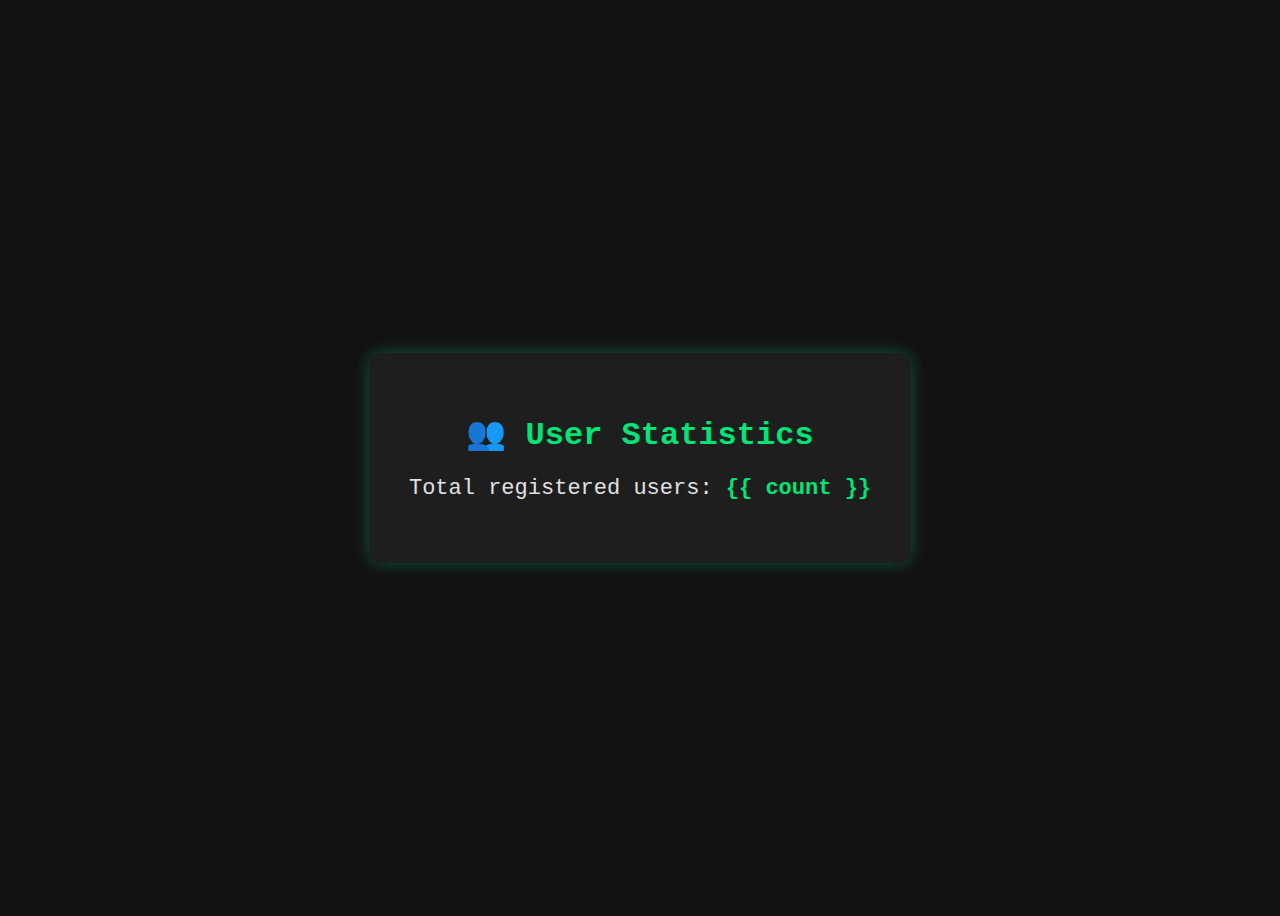
<file: templates/admin_usercount.html>
<!DOCTYPE html>
<html lang="en">
<head>
    <meta charset="UTF-8">
    <title>Admin - User Count</title>
    <style>
        body {
            font-family: 'Consolas', monospace;
            background: #121212;
            color: #e0e0e0;
            display: flex;
            align-items: center;
            justify-content: center;
            height: 100vh;
        }
        .card {
            background: #1e1e1e;
            padding: 40px;
            border-radius: 12px;
            text-align: center;
            box-shadow: 0 0 15px rgba(0,255,150,0.3);
        }
        h1 {
            color: #00e676;
            margin-bottom: 10px;
        }
        p {
            font-size: 22px;
        }
    </style>
</head>
<body>
    <div class="card">
        <h1>👥 User Statistics</h1>
        <p>Total registered users: <strong style="color:#00e676;">{{ count }}</strong></p>
    </div>
</body>
</html>
</file>
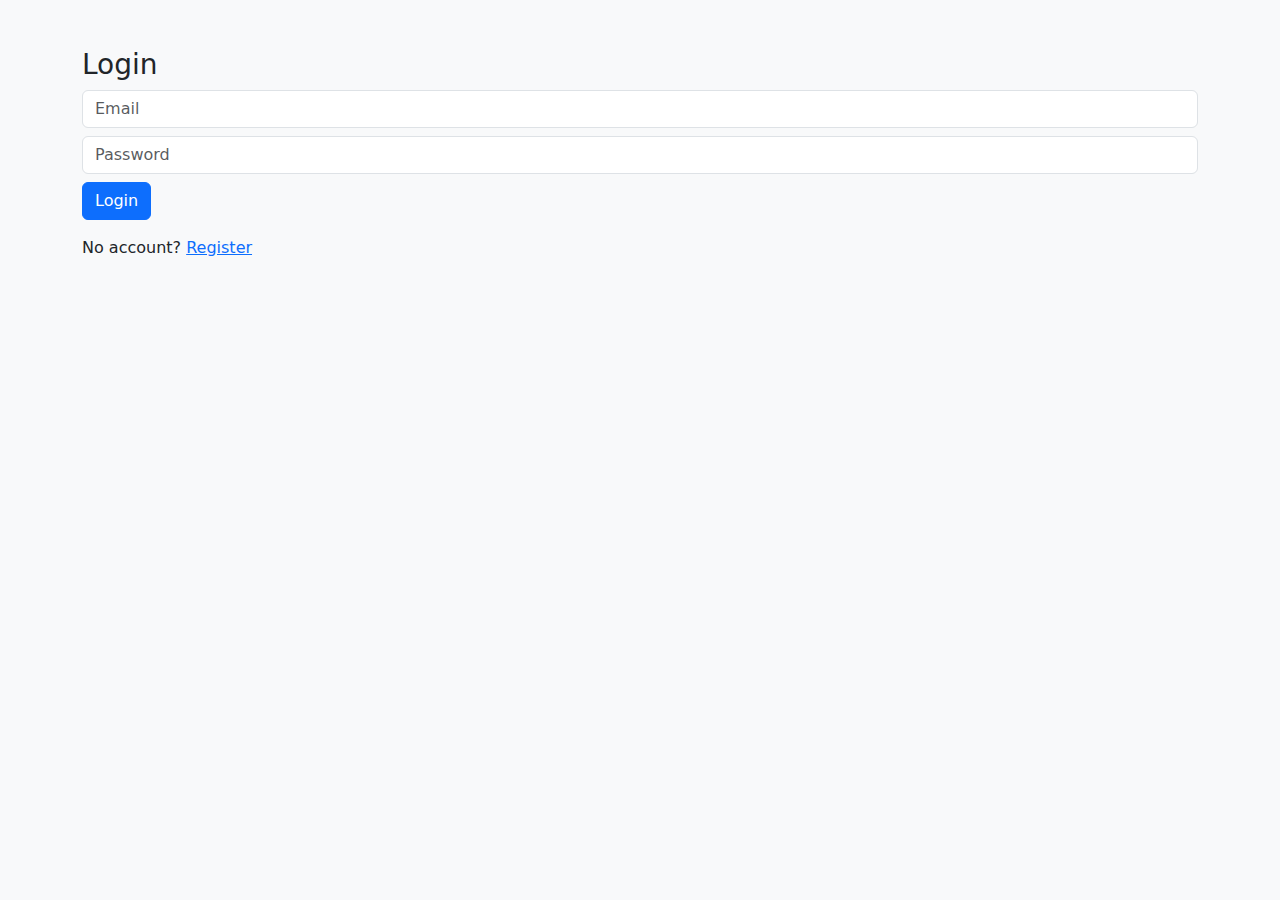
<file: templates/login.html>
<!doctype html>
<html>
<head>
  <meta charset="utf-8"><title>Login</title>
  <link href="https://cdn.jsdelivr.net/npm/bootstrap@5.3.2/dist/css/bootstrap.min.css" rel="stylesheet">
</head>
<body class="bg-light">
  <div class="container py-5">
    <h3>Login</h3>
    <form method="POST">
      <input class="form-control mb-2" name="email" placeholder="Email" required>
      <input class="form-control mb-2" name="password" type="password" placeholder="Password" required>
      <button class="btn btn-primary">Login</button>
    </form>
    <p class="mt-3">No account? <a href="/register">Register</a></p>
  </div>
</body>
</html>
</file>
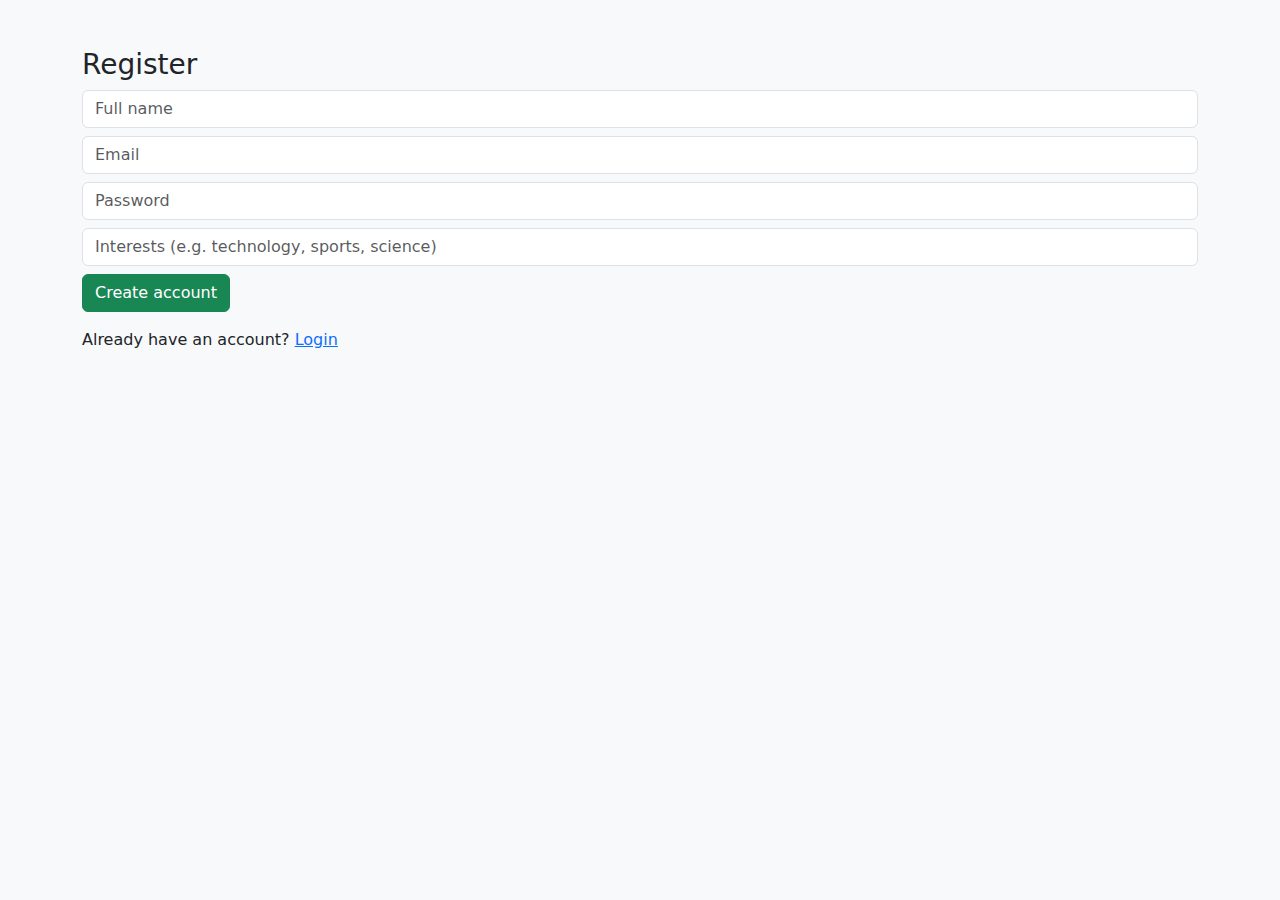
<file: templates/register.html>
<!doctype html>
<html>
<head>
  <meta charset="utf-8"><title>Register</title>
  <link href="https://cdn.jsdelivr.net/npm/bootstrap@5.3.2/dist/css/bootstrap.min.css" rel="stylesheet">
</head>
<body class="bg-light">
  <div class="container py-5">
    <h3>Register</h3>
    <form method="POST">
      <input class="form-control mb-2" name="name" placeholder="Full name" required>
      <input class="form-control mb-2" name="email" placeholder="Email" required>
      <input class="form-control mb-2" name="password" type="password" placeholder="Password" required>
      <input class="form-control mb-2" name="interests" placeholder="Interests (e.g. technology, sports, science)">
      <button class="btn btn-success">Create account</button>
    </form>
    <p class="mt-3">Already have an account? <a href="/login">Login</a></p>
  </div>
</body>
</html>
</file>
